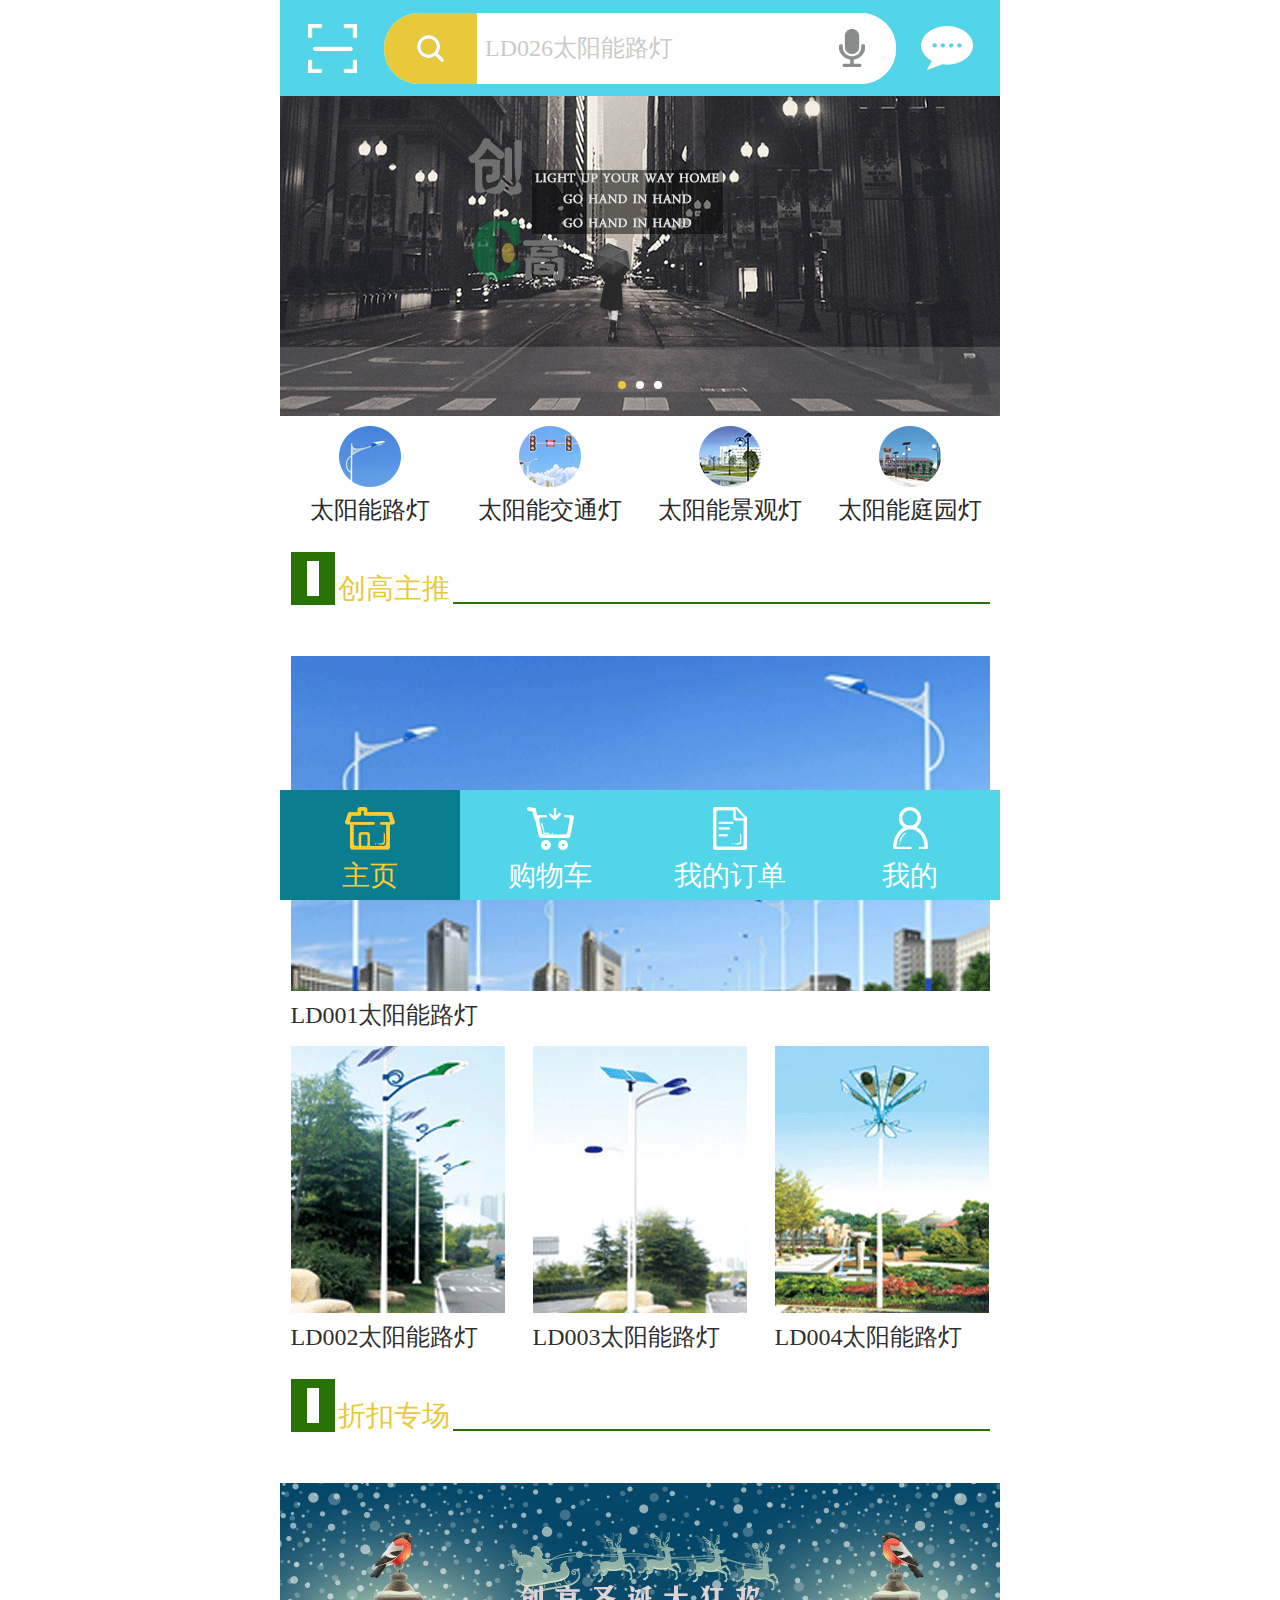
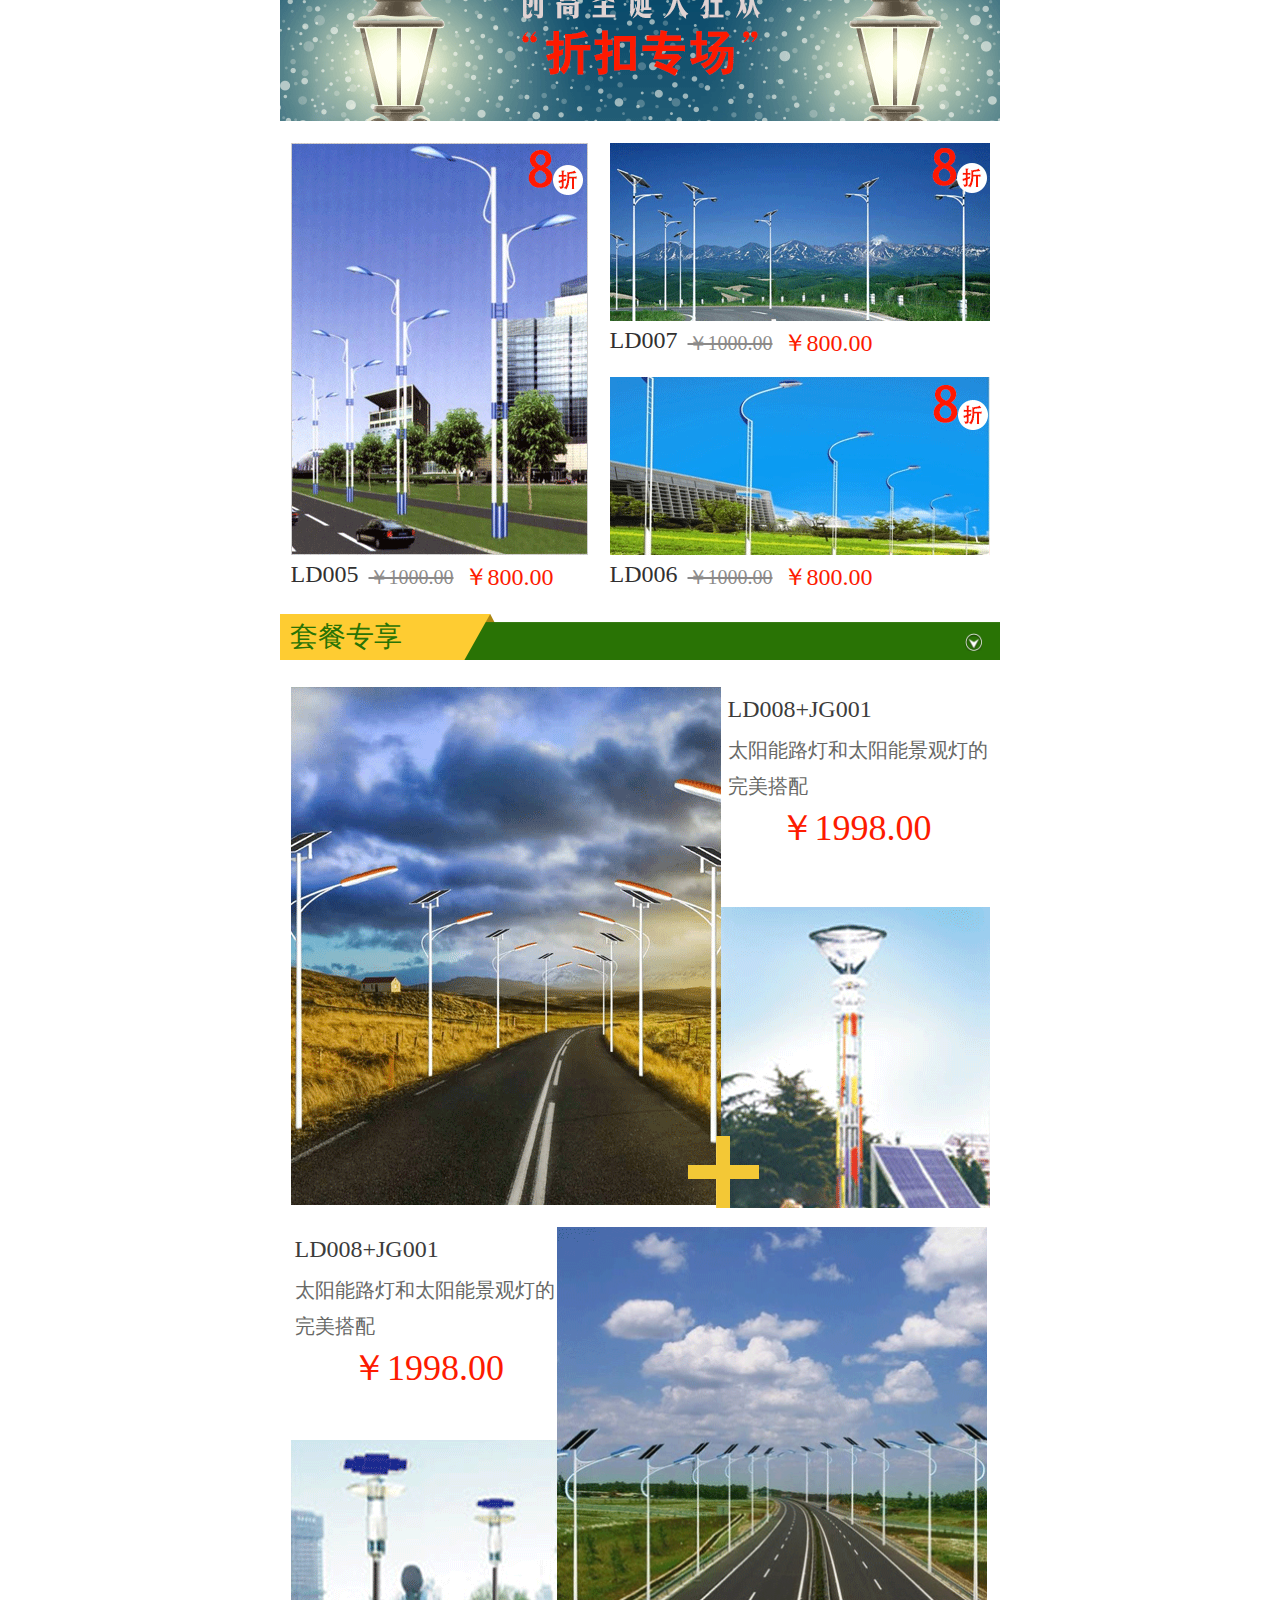
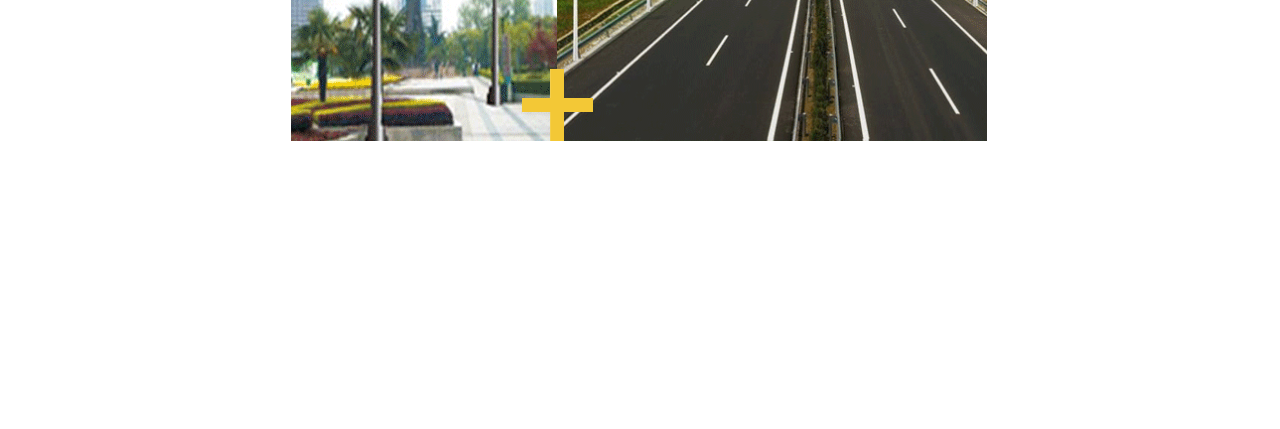
<file: index.html>
<!DOCTYPE html>
<html lang="en">

<head>
    <meta charset="UTF-8">
    <meta name="viewport" content="width=device-width, initial-scale=1.0">
    <meta http-equiv="X-UA-Compatible" content="ie=edge">
    <title>首页</title>
    <link rel="stylesheet" href="styles/public.css">
    <link rel="stylesheet" href="styles/index.css">
</head>

<body>
    <header id="head">
        <button class='scanning'>
            <img src="images/index/ss_icon.png" alt="">
        </button>
        <form class="searchs">
            <button type="submit" class='search'>
                <img src="images/index/search.png" alt="">
            </button>
            <input type="text" name="search" placeholder="LD026太阳能路灯">
            <button class='talking'>
                <img src="images/index/talking.png" alt="">
            </button>
        </form>
        <button class="msg">
            <img src="images/index/msg_icon.png" alt="">
        </button>
    </header>
    <div id="middle">
        <div class="banners">
            <ul class="imgbox">
                <li><a href="pro_details.html"><img src="images/index/banner1.jpg" alt=""></a></li>
                <li><a href="pro_details.html"><img src="images/index/banner2.jpg" alt=""></a></li>
                <li><a href="pro_details.html"><img src="images/index/banner3.jpg" alt=""></a></li>
            </ul>
            <ul class="point">
                <li class="active"></li>
                <li></li>
                <li></li>
            </ul>
        </div>
        <nav>
            <ul>
                <li><a href="por_list.html"><img src="images/index/nav1.png" alt="太阳能路灯"><span>太阳能路灯</span></a></li>
                <li><a href="por_list.html"><img src="images/index/nav2.png" alt="太阳能交通灯"><span>太阳能交通灯</span></a></li>
                <li><a href="por_list.html"><img src="images/index/nav3.png" alt="太阳能景观灯"><span>太阳能景观灯</span></a></li>
                <li><a href="por_list.html"><img src="images/index/nav4.png" alt="太阳能庭园灯"><span>太阳能庭园灯</span></a></li>
            </ul>
        </nav>
        <div class="title">
            <i></i>
            <h2>创高主推</h2>
            <span></span>
        </div>
        <section class="main">
            <a href="pro_details.html">
                <img src="images/index/ld001.png" alt="LD001太阳能路灯">
                <span>LD001太阳能路灯</span>
            </a>
            <ul>
                <li><a href="pro_details.html"><img src="images/index/ld002.png" alt="LD002太阳能路灯"><span>LD002太阳能路灯</span></a></li>
                <li><a href="pro_details.html"><img src="images/index/ld003.png" alt="LD003太阳能路灯"><span>LD003太阳能路灯</span></a></li>
                <li><a href="pro_details.html"><img src="images/index/ld004.png" alt="LD004太阳能路灯"><span>LD004太阳能路灯</span></a></li>
            </ul>
        </section>
        <div class="title">
            <i></i>
            <h2>折扣专场</h2>
            <span></span>
        </div>
        <section class="discount">
            <header>
                <a href="por_list.html">
                    <img src="images/index/title.png" alt="折扣专场">
                </a>
            </header>
            <ul>
                <li><a href="pro_details.html"><img src="images/index/ld005.png" alt=""><span>LD005</span><del>￥1000.00</del><em>￥800.00</em></a></li>
                <li><a href="pro_details.html"><img src="images/index/ld007.png" alt=""><span>LD007</span><del>￥1000.00</del><em>￥800.00</em></a></li>
                <li><a href="pro_details.html"><img src="images/index/ld006.png" alt=""><span>LD006</span><del>￥1000.00</del><em>￥800.00</em></a></li>
            </ul>
        </section>
        <div class="til">
            <h2>套餐专享</h2>
            <a href="javascript:void(0)">
                <img src="images/index/down.png" alt="">
            </a>
        </div>
        <section class="package">
            <div class="top">
                <a href="pro_details.html">
                    <img src="images/index/ld008.png" alt="">
                </a>
                <a href="pro_details.html">
                    <h3>LD008+JG001</h3>
                    <span>太阳能路灯和太阳能景观灯的完美搭配</span>
                    <em>￥1998.00</em>
                </a>
                <a href="pro_details.html">
                    <img src="images/index/jg001.png" alt="">
                </a>
                <a href="pro_details.html">
                    <img src="images/index/and.png" alt="">
                </a>
            </div>
            <div class="bottom">
                <a href="pro_details.html">
                    <img src="images/index/jg001.2.png" alt="">
                </a>
                <a href="pro_details.html">
                    <img src="images/index/ld008.2.png" alt="">
                </a>
                <a href="pro_details.html">
                    <h3>LD008+JG001</h3>
                    <span>太阳能路灯和太阳能景观灯的完美搭配</span>
                    <em>￥1998.00</em>
                </a>
                <a href="pro_details.html">
                    <img src="images/index/and.png" alt="">
                </a>
                
            </div>
        </section>
    </div>
    <footer id="footer">
        <ul>
            <li class="active"><a href="index.html"><img src="images/public/home_on.png" alt=""><span>主页</span></a></li>
            <li><a href="shop_cart.html"><img src="images/public/cart.png" alt=""><span>购物车</span></a></li>
            <li><a href="order.html"><img src="images/public/order.png" alt=""><span>我的订单</span></a></li>
            <li><a href="user.html"><img src="images/public/user.png" alt=""><span>我的</span></a></li>
        </ul>
    </footer>
    <script src="js/public.js"></script>
    <script src="js/index.js"></script>
</body>

</html>
</file>
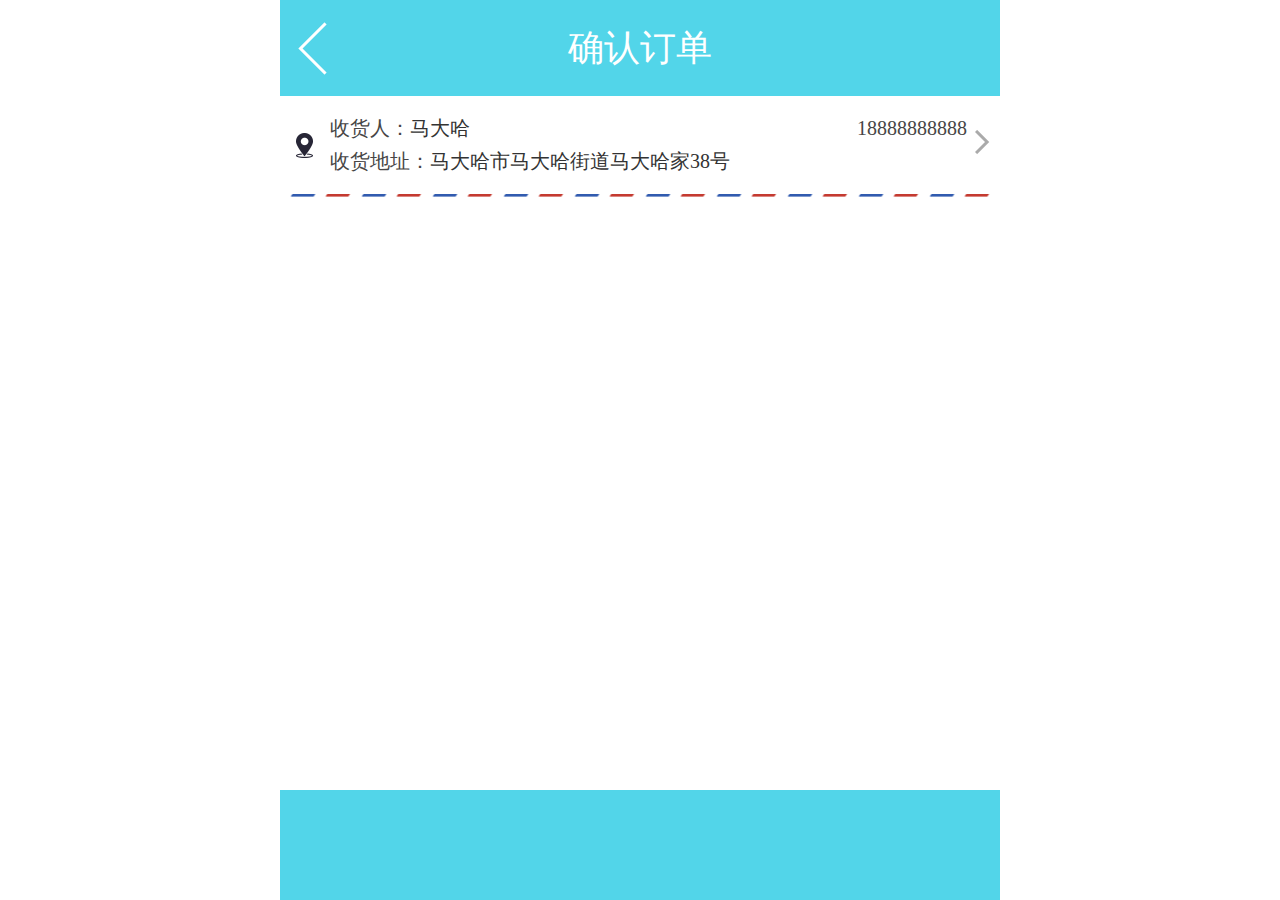
<file: confirm_order.html>
<!DOCTYPE html>
<html lang="en">

<head>
    <meta charset="UTF-8">
    <meta name="viewport" content="width=device-width, initial-scale=1.0">
    <meta http-equiv="X-UA-Compatible" content="ie=edge">
    <title>确认订单</title>
    <link rel="stylesheet" href="styles/public.css">
    <link rel="stylesheet" href="styles/confirm_order.css">
</head>

<body>
    <header id="head">
        <button class='back'>
            <img src="images/public/back.png" alt="后退">
        </button>
        <h1>确认订单</h1>
    </header>
    <div id="middle">
        <div class="site">
            <div>
                <h3>收货人：<span>马大哈</span></h3>
                <h3>18888888888</h3>
                <h3>收货地址：<span>马大哈市马大哈街道马大哈家38号</span></h3>
            </div>
            <a href="javascript:void(0)">
                <img src="images/order/right.png" alt="">
            </a>
        </div>
    </div>
    <footer id="footer"></footer>
    <script src="js/public.js"></script>
</body>

</html>
</file>
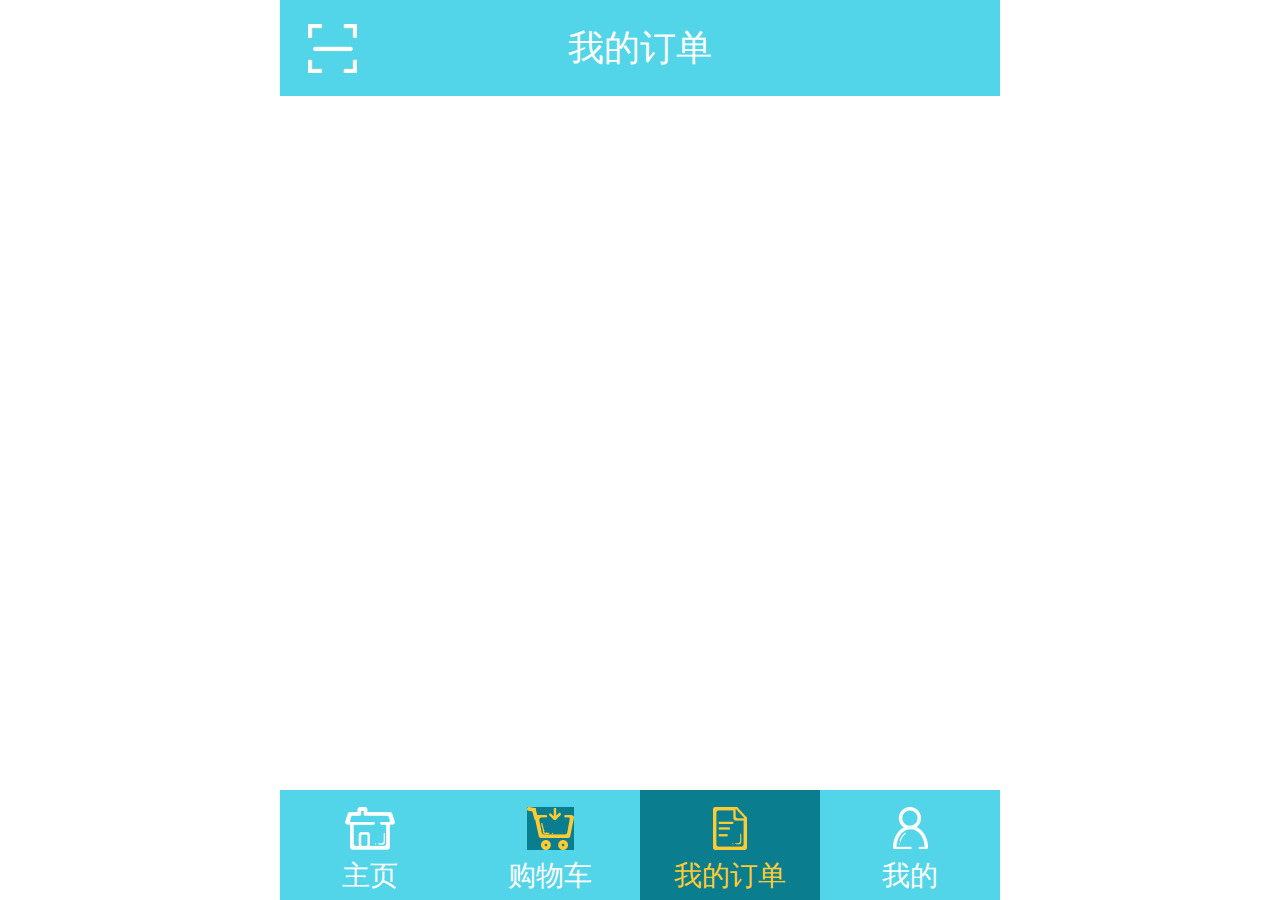
<file: order.html>
<!DOCTYPE html>
<html lang="en">

<head>
    <meta charset="UTF-8">
    <meta name="viewport" content="width=device-width, initial-scale=1.0">
    <meta http-equiv="X-UA-Compatible" content="ie=edge">
    <title>首页</title>
    <link rel="stylesheet" href="styles/public.css">
    <link rel="stylesheet" href="styles/index.css">
</head>

<body>
    <header id="head">
        <button class='scanning'>
            <img src="images/index/ss_icon.png" alt="">
        </button>
        <h1>我的订单</h1>
    </header>
    <div id="middle">
    </div>
    <footer id="footer">
        <ul>
            <li><a href="index.html"><img src="images/public/home.png" alt=""><span>主页</span></a></li>
            <li><a href="shop_cart.html"><img src="images/public/cart_on.png" alt=""><span>购物车</span></a></li>
            <li class="active"><a href="order.html"><img src="images/public/order_on.png" alt=""><span>我的订单</span></a></li>
            <li><a href="user.html"><img src="images/public/user.png" alt=""><span>我的</span></a></li>
        </ul>
    </footer>
    <script src="js/public.js"></script>
</body>

</html>
</file>
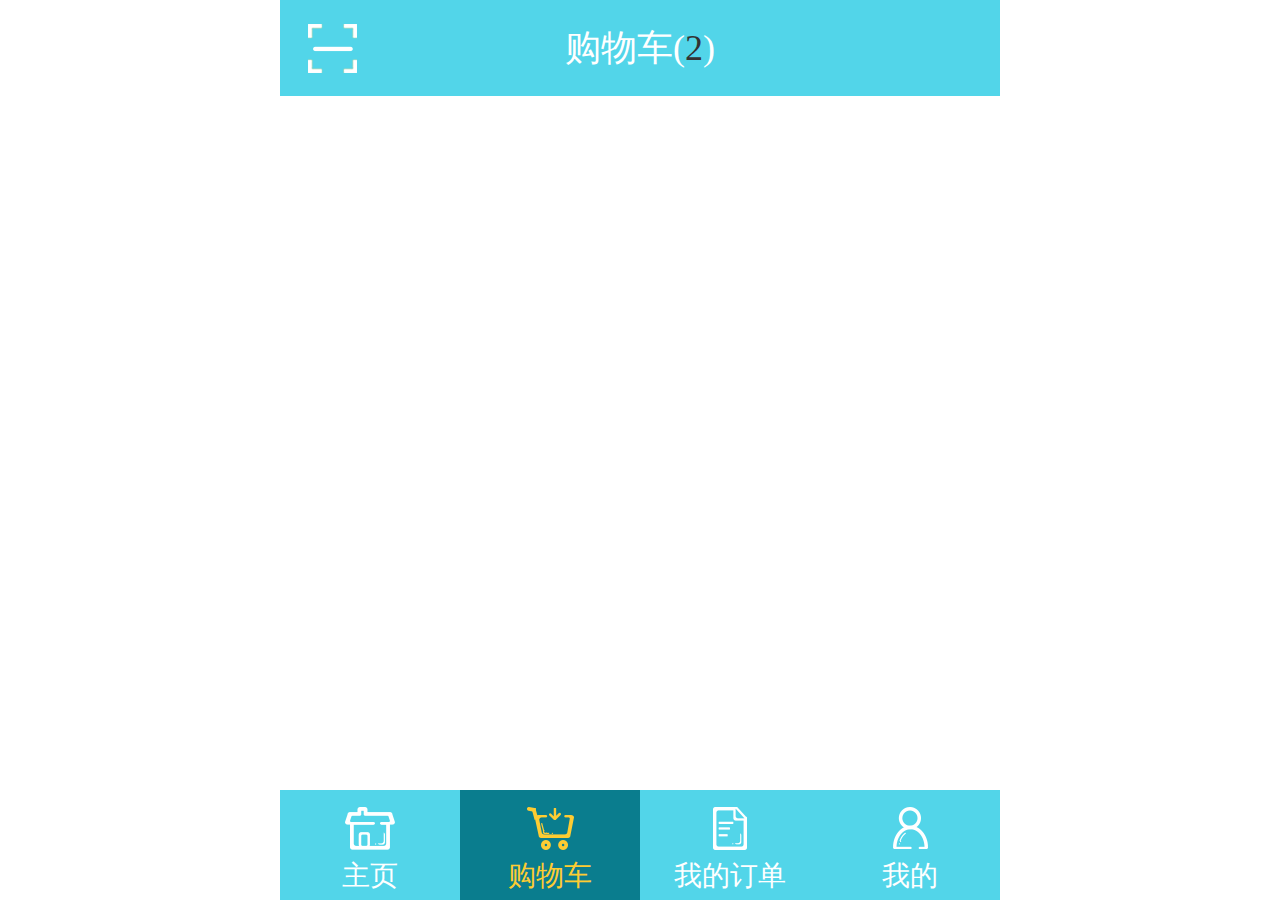
<file: shop_cart.html>
<!DOCTYPE html>
<html lang="en">

<head>
    <meta charset="UTF-8">
    <meta name="viewport" content="width=device-width, initial-scale=1.0">
    <meta http-equiv="X-UA-Compatible" content="ie=edge">
    <title>首页</title>
    <link rel="stylesheet" href="styles/public.css">
    <link rel="stylesheet" href="styles/index.css">
</head>

<body>
    <header id="head">
        <button class='scanning'>
            <img src="images/index/ss_icon.png" alt="">
        </button>
        <h1>购物车(<span>2</span>)</h1>
    </header>
    <div id="middle">
    </div>
    <footer id="footer">
        <ul>
            <li><a href="index.html"><img src="images/public/home.png" alt=""><span>主页</span></a></li>
            <li class="active"><a href="shop_cart.html"><img src="images/public/cart_on.png" alt=""><span>购物车</span></a></li>
            <li><a href="order.html"><img src="images/public/order.png" alt=""><span>我的订单</span></a></li>
            <li><a href="user.html"><img src="images/public/user.png" alt=""><span>我的</span></a></li>
        </ul>
    </footer>
    <script src="js/public.js"></script>
</body>

</html>
</file>
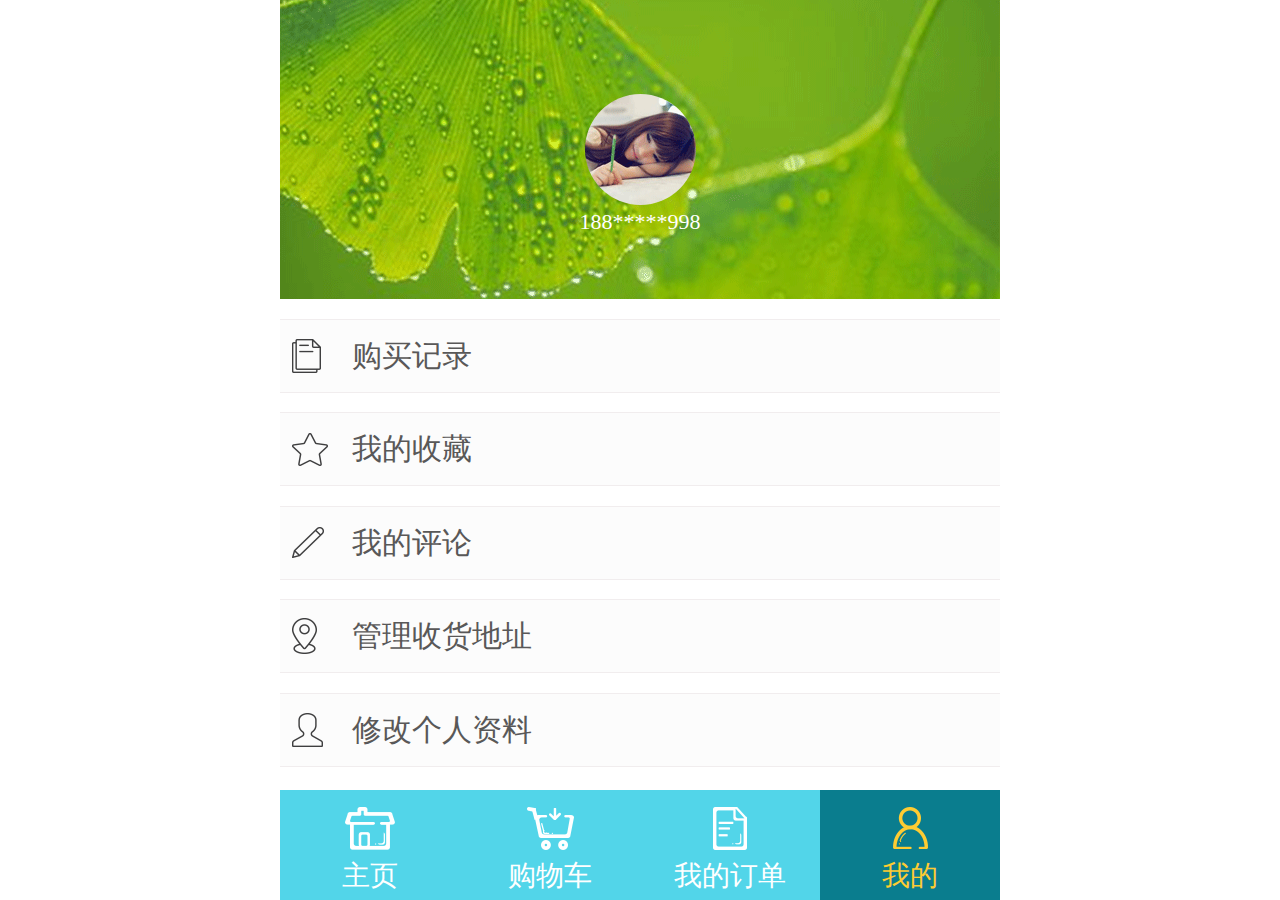
<file: user.html>
<!DOCTYPE html>
<html lang="en">

<head>
    <meta charset="UTF-8">
    <meta name="viewport" content="width=device-width, initial-scale=1.0">
    <meta http-equiv="X-UA-Compatible" content="ie=edge">
    <title>个人中心</title>
    <link rel="stylesheet" href="styles/public.css">
    <link rel="stylesheet" href="styles/user.css">
</head>

<body>
    <header id="head">
        <a href="user.html"></a>
        <a href="user.html">188*****998</a>
    </header>
    <div id="middle">
        <ul>
            <li><a href="order.html">购买记录</a></li>
            <li><a href="user.html">我的收藏</a></li>
            <li><a href="order.html">我的评论</a></li>
            <li><a href="user.html">管理收货地址</a></li>
            <li><a href="user.html">修改个人资料</a></li>
        </ul>
    </div>
    <footer id="footer">
        <ul>
            <li><a href="index.html"><img src="images/public/home.png" alt=""><span>主页</span></a></li>
            <li><a href="shop_cart.html"><img src="images/public/cart.png" alt=""><span>购物车</span></a></li>
            <li><a href="order.html"><img src="images/public/order.png" alt=""><span>我的订单</span></a></li>
            <li class="active"><a href="user.html"><img src="images/public/user_on.png" alt=""><span>我的</span></a></li>
        </ul>
    </footer>
    <script src="js/public.js"></script>
</body>

</html>
</file>
<file: styles/public.css>
@charset "UTF-8";
/* 样式初始化
--------------------------------------------------*/
* {
  padding: 0;
  margin: 0;
  border: none;
  font-style: normal;
  font-weight: normal;
  font-family: 'Microsoft YaHei';
  color: #333333;
  -webkit-tap-highlight-color: transparent;
  /*IOS禁止链接高亮*/
  -webkit-touch-callout: none;
  /*IOS禁止链接长按弹出选项菜单*/
}

nav,
footer,
section,
header,
article {
  display: block;
}

ul {
  list-style: none;
}

a:link {
  -webkit-tap-highlight-color: transparent;
  /*禁止链接高亮*/
  -webkit-touch-callout: none;
  /*禁止链接长按弹出选项菜单*/
}

a:link,
a:visited,
a:hover,
a:active {
  color: #333333;
  text-decoration: none;
}

input,
textarea {
  -moz-border-radius: 0px;
  -webkit-border-radius: 0px;
  border-radius: 0px;
  outline: none;
  padding-left: 0.08rem;
}

hr {
  border-color: #ddd;
}

form {
  margin: 0px;
  padding: 0px;
}

img {
  vertical-align: top;
}

button {
  border: none;
  cursor: pointer;
  background-color: transparent;
  outline: none;
}

::-webkit-input-placeholder {
  /* WebKit, Blink, Edge */
  color: #cacac8;
}

:-moz-placeholder {
  /* Mozilla Firefox 4 to 18 */
  color: #cacac8;
  opacity: 1;
}

::-moz-placeholder {
  /* Mozilla Firefox 19+ */
  color: #cacac8;
  opacity: 1;
}

:-ms-input-placeholder {
  /* Internet Explorer 10-11 */
  color: #cacac8;
}

/* 主体结构
--------------------------------------------------*/
html body {
  margin: 0 auto;
  max-width: 7.2rem;
}

html body #head {
  height: 0.96rem;
  width: 7.2rem;
  background-color: #52d5e9;
  position: relative;
}

html body #head .back {
  position: absolute;
  left: 0.18rem;
  top: 0;
  bottom: 0;
  margin: auto;
  z-index: 99;
}

html body #head .back > img {
  display: block;
  width: 0.29rem;
}

html body #head > h1 {
  width: 100%;
  color: #fff;
  font-size: 0.36rem;
  line-height: 0.96rem;
  text-align: center;
}

html body #middle {
  padding-bottom: 1.1rem;
}

html body #footer {
  height: 1.1rem;
  width: 7.2rem;
  background-color: #52d5e9;
  position: fixed;
  bottom: 0;
}

html body #footer > ul {
  width: 100%;
  overflow: hidden;
  height: 100%;
}

html body #footer > ul > li {
  width: 25%;
  float: left;
  height: 100%;
}

html body #footer > ul > li > a {
  font-size: 0.28rem;
  display: block;
  width: 100%;
  height: 100%;
  position: relative;
}

html body #footer > ul > li > a > img {
  position: absolute;
  top: 0.17rem;
  left: 0;
  right: 0;
  margin: auto;
}

html body #footer > ul > li > a > span {
  position: absolute;
  left: 0;
  right: 0;
  bottom: 0.05rem;
  margin: auto;
  text-align: center;
  color: #ffffff;
}

html body #footer > ul > li:nth-of-type(1) > a > img {
  width: 0.5rem;
}

html body #footer > ul > li:nth-of-type(2) > a > img {
  width: 0.47rem;
}

html body #footer > ul > li:nth-of-type(3) > a > img {
  width: 0.34rem;
}

html body #footer > ul > li:nth-of-type(4) > a > img {
  width: 0.35rem;
}

html body #footer > ul > li.active {
  background-color: #0a7d8e;
}

html body #footer > ul > li.active > a > span {
  color: #fecc32;
}
</file>
<file: styles/index.css>
html body {
  margin: 0 auto;
  max-width: 7.2rem;
}

html body #head .scanning {
  position: absolute;
  top: 0;
  bottom: 0;
  left: 0.28rem;
  margin: auto;
}

html body #head .scanning > img {
  width: 0.49rem;
}

html body #head .searchs {
  width: 5.12rem;
  height: 0.71rem;
  position: absolute;
  top: 0;
  bottom: 0;
  left: 1.04rem;
  margin: auto;
  background-color: white;
  -webkit-border-radius: 0.35rem;
  -moz-border-radius: 0.35rem;
  -ms-border-radius: 0.35rem;
  -o-border-radius: 0.35rem;
  border-radius: 0.35rem;
}

html body #head .searchs .search,
html body #head .searchs .talking,
html body #head .searchs > input {
  float: left;
  height: 100%;
}

html body #head .searchs .search {
  width: 0.93rem;
  background-color: #e8c93b;
  border-radius: 0.35rem 0 0 0.35rem;
}

html body #head .searchs .search > img {
  width: 0.27rem;
}

html body #head .searchs > input {
  color: #cacac8;
  font-size: 0.24rem;
  width: 3.20rem;
}

html body #head .searchs .talking {
  float: right;
  width: 0.88rem;
  border-radius: 0 0.35rem 0.35rem 0;
  background-color: white;
}

html body #head .searchs .talking > img {
  width: 0.26rem;
}

html body #head .msg {
  position: absolute;
  top: 0;
  bottom: 0;
  right: 0.27rem;
  margin: auto;
}

html body #head .msg > img {
  width: 0.52rem;
}

html body #middle .banners {
  width: 7.2rem;
  padding-top: 44.44%;
  position: relative;
  overflow: hidden;
}

html body #middle .banners .imgbox {
  width: 1000%;
  position: absolute;
  left: 0;
  top: 0;
  overflow: hidden;
}

html body #middle .banners .imgbox li {
  width: 10%;
  float: left;
}

html body #middle .banners .imgbox li a {
  display: block;
  width: 100%;
}

html body #middle .banners .imgbox li a img {
  width: 100%;
}

html body #middle .banners .point {
  position: absolute;
  bottom: 0.22rem;
  overflow: hidden;
  width: 0.55rem;
  left: 0;
  right: 0;
  margin: auto;
}

html body #middle .banners .point li {
  width: 0.08rem;
  height: 0.08rem;
  -webkit-border-radius: 0.04rem;
  -moz-border-radius: 0.04rem;
  -ms-border-radius: 0.04rem;
  -o-border-radius: 0.04rem;
  border-radius: 0.04rem;
  float: left;
  margin: 0.05rem;
  background-color: #fff;
  cursor: pointer;
}

html body #middle .banners .point li:hover,
html body #middle .banners .point .active {
  background-color: #e8c93b;
}

html body #middle > nav {
  width: 7.2rem;
  overflow: hidden;
}

html body #middle > nav ul {
  width: 100%;
  overflow: hidden;
}

html body #middle > nav ul li {
  float: left;
  width: 25%;
}

html body #middle > nav ul li > a {
  display: block;
  position: relative;
  width: 100%;
  height: 1.1rem;
}

html body #middle > nav ul li > a > img {
  width: 0.62rem;
  position: absolute;
  left: 0;
  right: 0;
  top: 0.1rem;
  margin: auto;
}

html body #middle > nav ul li > a > span {
  font-size: 0.24rem;
  color: #2a2b2b;
  text-align: center;
  position: absolute;
  width: 100%;
  top: 0.78rem;
}

html body #middle .title {
  margin: 0.26rem auto 0.48rem auto;
  width: 6.99rem;
  overflow: hidden;
  vertical-align: bottom;
}

html body #middle .title > i,
html body #middle .title > h2,
html body #middle .title > span {
  float: left;
}

html body #middle .title > i {
  width: 0.12rem;
  height: 0.35rem;
  border-style: solid;
  border-color: #297305;
  border-width: 0.09rem 0.16rem;
}

html body #middle .title > h2 {
  color: #e8c93b;
  font-size: 0.28rem;
  margin-top: 0.18rem;
  margin-left: 0.03rem;
}

html body #middle .title > span {
  float: right;
  margin-top: 0.5rem;
  width: 5.37rem;
  border-bottom: 0.02rem solid #297305;
}

html body #middle .main {
  width: 6.99rem;
  margin: 0 auto;
}

html body #middle .main > a {
  display: block;
  width: 100%;
  overflow: hidden;
}

html body #middle .main > a > img {
  width: 100%;
  float: left;
}

html body #middle .main > a > span {
  color: #313030;
  font-size: 0.24rem;
  float: left;
  padding-top: 0.08rem;
}

html body #middle .main > ul {
  width: 100%;
  overflow: hidden;
  margin-top: 0.15rem;
}

html body #middle .main > ul > li {
  float: left;
  width: 2.14rem;
}

html body #middle .main > ul > li > a {
  display: block;
  overflow: hidden;
}

html body #middle .main > ul > li > a > img {
  width: 2.14rem;
  float: left;
}

html body #middle .main > ul > li > a > span {
  color: #313030;
  font-size: 0.24rem;
  float: left;
  padding-top: 0.08rem;
}

html body #middle .main > ul > li:nth-of-type(2) {
  margin: 0 0.28rem;
}

html body #middle .discount {
  width: 7.2rem;
}

html body #middle .discount > header {
  margin-bottom: 0.22rem;
}

html body #middle .discount > header > a {
  display: block;
}

html body #middle .discount > header > a img {
  width: 7.2rem;
}

html body #middle .discount > ul {
  width: 6.99rem;
  margin: 0 auto;
  overflow: hidden;
}

html body #middle .discount > ul > li {
  float: left;
  width: 3.8rem;
}

html body #middle .discount > ul > li > a {
  display: block;
}

html body #middle .discount > ul > li > a > img {
  width: 3.8rem;
  float: left;
}

html body #middle .discount > ul > li > a > del {
  padding: 0.09rem 0.1rem 0 0.1rem;
  color: #8c8a89;
  font-size: 0.2rem;
  float: left;
}

html body #middle .discount > ul > li > a > em {
  padding-top: 0.06rem;
  font-size: 0.24rem;
  color: #fd1b00;
  float: left;
}

html body #middle .discount > ul > li > a > span {
  color: #313030;
  font-size: 0.24rem;
  float: left;
  padding-top: 0.06rem;
}

html body #middle .discount > ul > li:nth-of-type(1) {
  width: 2.97rem;
  margin-right: 0.22rem;
}

html body #middle .discount > ul > li:nth-of-type(1) > a > img {
  width: 2.97rem;
}

html body #middle .discount > ul > li:nth-of-type(3) {
  margin-top: 0.18rem;
}

html body #middle .til {
  width: 7.2rem;
  height: 0.46rem;
  background: url("../images/index/t_bg.png") no-repeat center;
  background-size: 7.2rem 0.46rem;
  margin: 0.21rem 0 0.27rem 0;
}

html body #middle .til > h2 {
  color: #297305;
  font-size: 0.28rem;
  height: 0.46rem;
  line-height: 0.46rem;
  float: left;
  margin-left: 0.1rem;
}

html body #middle .til > a {
  float: right;
  width: 0.17rem;
  height: 0.18rem;
  margin: 0.19rem 0.18rem 0 0;
}

html body #middle .til > a > img {
  width: 0.17rem;
}

html body #middle .package {
  width: 6.99rem;
  margin: 0 auto 1.78rem auto;
}

html body #middle .package > div {
  width: 100%;
  position: relative;
}

html body #middle .package > div > a {
  float: left;
}

html body #middle .package > div > a > h3 {
  float: left;
  color: #3c3c3b;
  font-size: 0.24rem;
  height: 0.45rem;
  line-height: 0.45rem;
  margin-left: 0.07rem;
}

html body #middle .package > div > a > span {
  float: left;
  font-size: 0.2rem;
  color: #676866;
  line-height: 0.36rem;
  margin-left: 0.07rem;
}

html body #middle .package > div > a > em {
  float: left;
  font-size: 0.36rem;
  color: #fd1b00;
  width: 100%;
  text-align: center;
}

html body #middle .package .top {
  overflow: hidden;
}

html body #middle .package .top > a:nth-of-type(1) > img {
  width: 4.3rem;
}

html body #middle .package .top > a:nth-of-type(2) {
  width: 2.69rem;
  padding-bottom: 0.54rem;
}

html body #middle .package .top > a:nth-of-type(3) > img {
  width: 2.69rem;
}

html body #middle .package .top > a:nth-of-type(4) {
  position: absolute;
  bottom: 0;
  right: 2.31rem;
  display: block;
}

html body #middle .package .top > a:nth-of-type(4) > img {
  width: 0.71rem;
  display: block;
}

html body #middle .package .bottom {
  overflow: hidden;
  margin-top: 0.19rem;
}

html body #middle .package .bottom > a:nth-of-type(1) {
  margin-top: 2.13rem;
}

html body #middle .package .bottom > a:nth-of-type(1) > img {
  width: 2.66rem;
}

html body #middle .package .bottom > a:nth-of-type(2) > img {
  width: 4.3rem;
}

html body #middle .package .bottom > a:nth-of-type(3) {
  margin-left: -6.92rem;
  width: 2.66rem;
}

html body #middle .package .bottom > a:nth-of-type(3) > h3, html body #middle .package .bottom > a:nth-of-type(3) > span {
  margin-left: 0;
}

html body #middle .package .bottom > a:nth-of-type(4) {
  position: absolute;
  bottom: 0;
  left: 2.31rem;
}

html body #middle .package .bottom > a:nth-of-type(4) > img {
  width: 0.71rem;
  display: block;
}
</file>
<file: styles/confirm_order.css>
html body #middle {
  width: 7.2rem;
  background-color: #fff;
}

html body #middle .site {
  width: 100%;
  border-bottom: 0.03rem solid orange;
  border-image: url("../images/order/border_bg.png") 7 repeat stretch;
  display: -webkit-flex;
  display: -moz-flex;
  display: flex;
  -webkit-justify-content: space-between;
  -moz-justify-content: space-between;
  justify-content: space-between;
}

html body #middle .site > div {
  padding-left: 0.5rem;
  -webkit-box-sizing: border-box;
  box-sizing: border-box;
  -moz-box-sizing: border-box;
  background: url("../images/order/place.png") no-repeat center left;
  background-size: 0.17rem 0.25rem;
  background-position-x: 0.16rem;
  -webkit-flex: 1;
  -moz-flex: 1;
  flex: 1;
  display: -webkit-flex;
  display: -moz-flex;
  display: flex;
  -webkit-flex-flow: row wrap;
  -moz-flex-flow: row wrap;
  flex-flow: row wrap;
  -webkit-justify-content: space-between;
  -moz-justify-content: space-between;
  justify-content: space-between;
  -webkit-align-content: center;
  -moz-align-content: center;
  align-content: center;
}

html body #middle .site > div > h3 {
  color: #474646;
  line-height: 0.33rem;
  font-weight: normal;
  font-size: 0.2rem;
}

html body #middle .site > a {
  -webkit-flex: 0 0 0.27rem;
  -moz-flex: 0 0 0.27rem;
  flex: 0 0 0.27rem;
  padding-left: 0.06rem;
}

html body #middle .site > a > img {
  display: block;
  width: 0.27rem;
}
</file>
<file: styles/user.css>
html body #head {
  width: 7.2rem;
  height: 2.99rem;
  text-align: center;
  background: url("../images/user/head_bg.png") center no-repeat;
  background-size: 7.2rem 2.99rem;
  margin-bottom: 0.09rem;
}

html body #head > a:first-of-type {
  display: inline-block;
  width: 1.11rem;
  height: 1.11rem;
  -webkit-border-radius: 0.555rem;
  -moz-border-radius: 0.555rem;
  -ms-border-radius: 0.555rem;
  -o-border-radius: 0.555rem;
  border-radius: 0.555rem;
  background: url("../images/user/head.png") center no-repeat;
  margin-top: 0.94rem;
}

html body #head > a:last-of-type {
  display: block;
  text-align: center;
  color: #fff;
  font-size: 0.22rem;
  margin-top: -0.2rem;
}

html body #middle {
  width: 7.2rem;
}

html body #middle > ul {
  width: 100%;
}

html body #middle > ul > li {
  border-top: 0.01rem solid #f1edee;
  border-bottom: 0.01rem solid #f1edee;
  margin: 0.195rem 0;
  height: 0.72rem;
  line-height: 0.72rem;
  background-color: #fcfcfc;
}

html body #middle > ul > li > a {
  display: block;
  height: 0.72rem;
  line-height: 0.72rem;
  color: #595858;
  font-size: 0.3rem;
  padding-left: 0.72rem;
}

html body #middle > ul > li:nth-of-type(1) > a {
  background: url("../images/user/order.png") 0.12rem center no-repeat;
  background-size: 0.29rem 0.34rem;
}

html body #middle > ul > li:nth-of-type(2) > a {
  background: url("../images/user/start.png") 0.12rem center no-repeat;
  background-size: 0.36rem 0.33rem;
}

html body #middle > ul > li:nth-of-type(3) > a {
  background: url("../images/user/pen.png") 0.12rem center no-repeat;
  background-size: 0.32rem 0.31rem;
}

html body #middle > ul > li:nth-of-type(4) > a {
  background: url("../images/user/side.png") 0.12rem center no-repeat;
  background-size: 0.25rem 0.36rem;
}

html body #middle > ul > li:nth-of-type(5) > a {
  background: url("../images/user/user.png") 0.12rem center no-repeat;
  background-size: 0.31rem 0.34rem;
}
</file>
